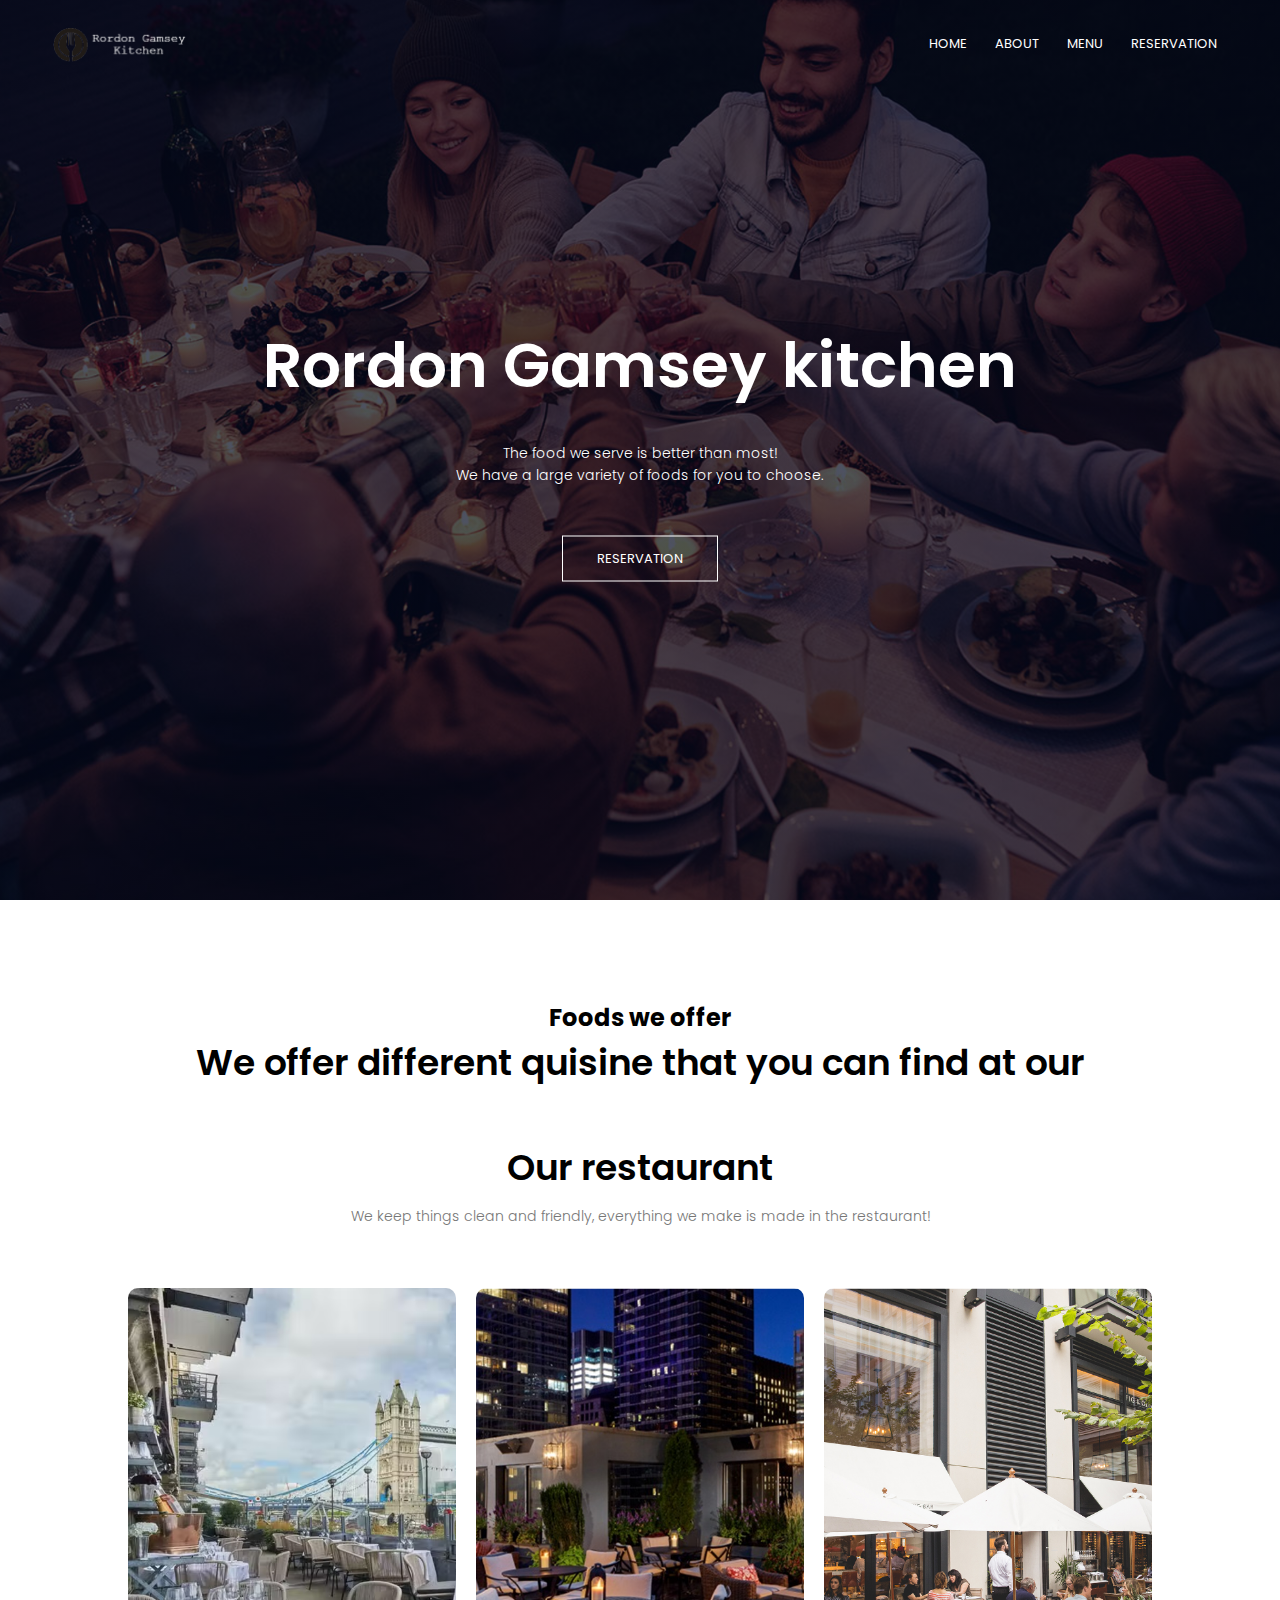
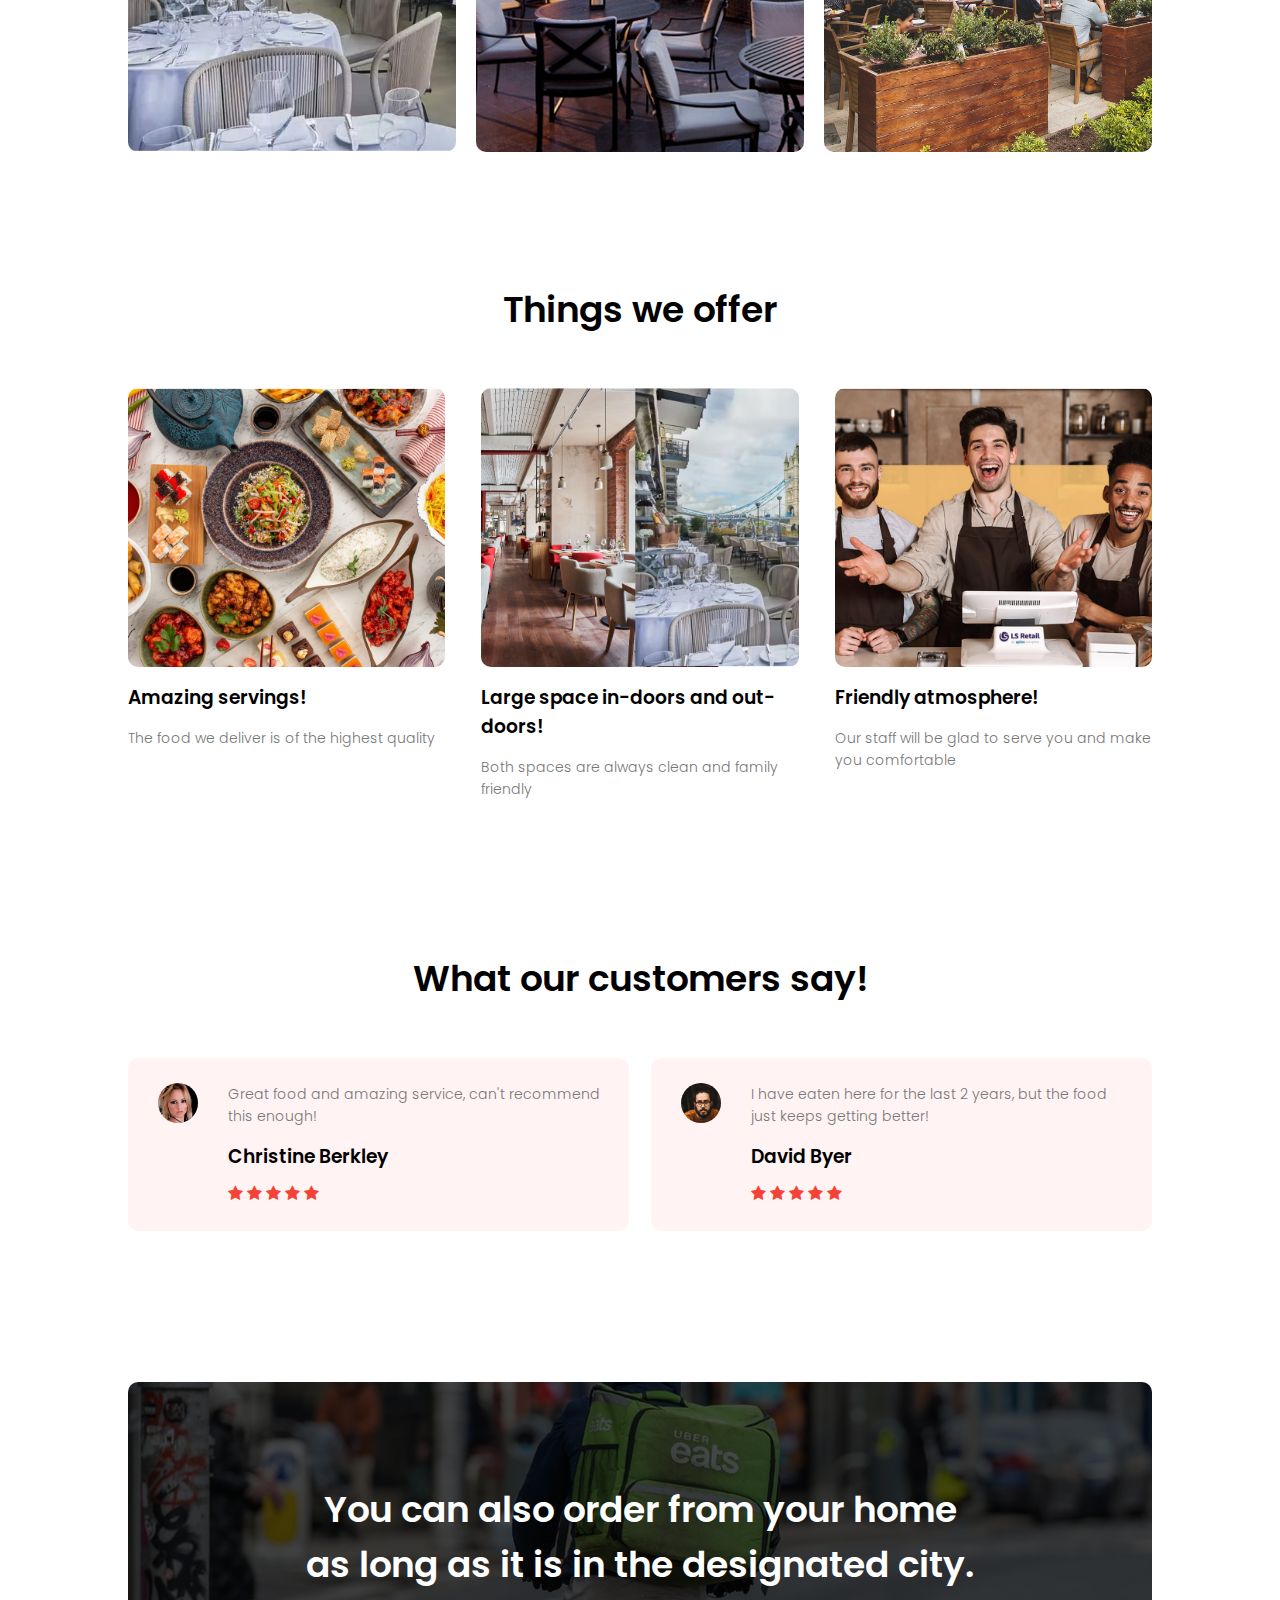
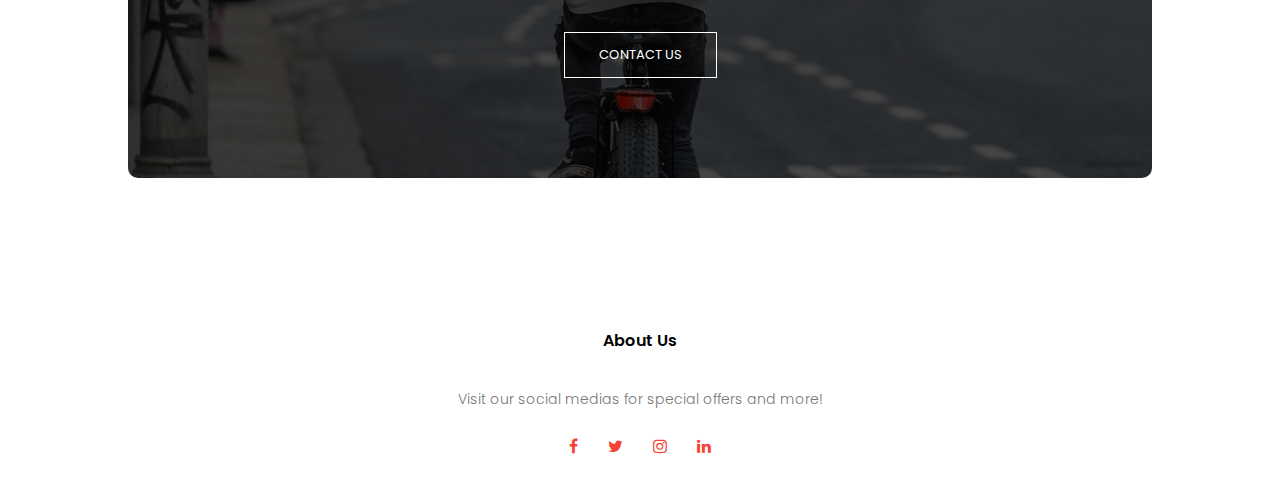
<file: Restorans-main/index.html>
<html>
<head>
<meta name="viewport" content="width=device-width, initial-scale=1.0">
<link rel="stylesheet" href="style.css">
<link href="https://fonts.googleapis.com/css?family=Poppins:100,200,300,400,600,700&display=swap" rel="stylesheet">
<link rel="stylesheet" href="https://stackpath.bootstrapcdn.com/font-awesome/4.7.0/css/font-awesome.min.css"> 
</head>
<body>
    <section class="header">
        
        <nav>
            <a href="index.html"><img src="images/logo.png"></a>
            <div class="nav-links" id="navLinks">  
                <i class="fa fa-close" onclick="hideMenu()"></i>
                <ul>
                    <li><a href="index.html">HOME</a></li>
                    <li><a href="about.html">ABOUT</a></li>
                    <li><a href="course.html">MENU</a></li>
                    <li><a href="contact.html">RESERVATION</a></li>
                </ul>
            </div>
            <i class="fa fa-bars" onclick="showMenu()"></i>
        </nav>
        
        <div class="text-box">
            <h1>Rordon Gamsey kitchen</h1>
            <p>The food we serve is better than most!<br>We have a large variety of foods for you to choose.</p>
            <a href="contact.html" class="hero-btn">RESERVATION</a>
        </div>
    </section>
    
<!---------- course ----------->
    
    <section class="course">
        <h2>Foods we offer</h2>
        <h1>We offer different quisine that you can find at our </h1>
    </section>
    
<!---------- Locations ---------->
    
    <section class="campus">
        <h1>Our restaurant</h1>
        <p>We keep things clean and friendly, everything we make is made in the restaurant!</p>
            <div class="row">
                <div class="campus-col">
                    <img src="images/london.png">
                    <div class="layer">
                        <h3>LONDON</h3>
                    </div>
                </div>
                <div class="campus-col">
                    <img src="images/newyork.png">
                    <div class="layer">
                        <h3>NEW YORK</h3>
                    </div>
                </div>
                <div class="campus-col">
                    <img src="images/washington.png">
                    <div class="layer">
                        <h3>WASHINGTON</h3>
                    </div>
                </div>
                
            </div>
    </section>
    
<!---------- Facilities ---------->
    
    <section class="facility">
        <h1>Things we offer</h1>
            <div class="row">
                <div class="facility-col">
                    <img src="images/library.png">
                    <h3>Amazing servings!</h3>
                    <p>The food we deliver is of the highest quality</p>
                </div>
                <div class="facility-col">
                    <img src="images/basketball.png">
                    <h3>Large space in-doors and out-doors!</h3>
                    <p>Both spaces are always clean and family friendly</p>
                </div>
                <div class="facility-col">
                    <img src="images/cafeteria.png">
                    <h3>Friendly atmosphere!</h3>
                    <p>Our staff will be glad to serve you and make you comfortable</p>
                </div>
            </div>
    </section>
    
    
<!---------- Reviews ---------->
    
    <section class="testimonials">
        <h1>What our customers say!</h1>
            <div class="row">
                <div class="testimonial-col">
                    <img src="images/user1.jpg">
                    <div> 
                        <p>Great food and amazing service, can't recommend this enough!</p>
                        <h3>Christine Berkley</h3>
                        <i class="fa fa-star"></i>
                        <i class="fa fa-star"></i>
                        <i class="fa fa-star"></i>
                        <i class="fa fa-star"></i>
                        <i class="fa fa-star"></i>
                    </div>
                </div>
                <div class="testimonial-col">
                    <img src="images/user2.jpg">
                    <div>
                        <p>I have eaten here for the last 2 years, but the food just keeps getting better!</p>
                        <h3>David Byer</h3>
                        <i class="fa fa-star"></i>
                        <i class="fa fa-star"></i>
                        <i class="fa fa-star"></i>
                        <i class="fa fa-star"></i>
                        <i class="fa fa-star"></i>
                    </div>
                </div>
                
            </div>
    </section>
    
<!------ Call To Action ------>

<section class="cta">
    
       <h1>You can also order from your home<br>as long as it is in the designated city.</h1>
        <a href="" class="hero-btn">CONTACT US</a>
    
</section>    
 
<!-------- footer ---------->

<section class="footer">
        <h4>About Us</h4>
        <p>Visit our social medias for special offers and more!</p>
        <div class="icons">
            <a href=""><i class="fa fa-facebook"></i></a>
            <a href=""><i class="fa fa-twitter"></i></a>
            <a href=""><i class="fa fa-instagram"></i></a>
            <a href=""><i class="fa fa-linkedin"></i></a>
            
        </div>
</section>    
  
  
<!----JavaScript for toggle menu---->
<script>
    var navLinks = document.getElementById("navLinks");

    function showMenu() {
        navLinks.style.right = "0";
    }

    function hideMenu() {
        navLinks.style.right = "-200px";
    }
</script> 
    
</body>
</html>
</file>
<file: Restorans-main/style.css>
*{
    margin: 0;
    padding: 0;
    font-family: 'Poppins', sans-serif;
}
.header{
    min-height: 100vh;
    width: 100%;
    background-image: linear-gradient(rgba(4,9,30,0.7),rgba(4,9,30,0.7)),url(images/banner.png);
    background-position: center;
    background-size: cover;
    position: relative;
    overflow: hidden;
}

nav{
    display: flex;
    padding: 2% 4%;
    justify-content: space-between;
    align-items: center;
}
nav img{
    width: 135px;
}
.nav-links{
    flex: 1;
    text-align: right;
}
.nav-links ul li{
    list-style: none;
    display: inline-block;
    padding: 8px 12px;
    position: relative;
}
.nav-links ul li a{
    color: #fff;
    text-decoration: none;
    font-size: 13px;
}
.nav-links ul li::after{
    content: '';
    width: 0%;
    height: 2px;
    background: #f44336;
    display: block;
    margin: auto;
    transition: .5s;    
}
.nav-links ul li:hover::after{
    width: 100%;
}
nav .fa{
    display: none;
}

.text-box{
    width: 90%;
    color: #fff;
    position: absolute;
    top: 50%;
    left: 50%;
    transform: translate(-50%, -50%);
    text-align: center;
}
.text-box h1{
    font-size: 62px;
}
.text-box p{
    margin: 20px 0 40px;
    font-size: 14px;
    color: #fff;
}
.hero-btn {
    display: inline-block;
    text-decoration: none;
    color: #fff;
    border: 1px solid #fff;
    padding: 12px 34px;
    font-size: 13px;
    background: transparent;
    position: relative;
    cursor: pointer;
    transition: 1s;
}

.hero-btn:hover{
    border: 1px solid #f44336;
    background: #f44336;
}


@media(max-width: 700px)
{
   .nav-links ul li
    {
        display: block;
    }
    .nav-links
    {
        position: fixed;
        background: #f44336;
        height: 100vh;
        width: 200px;
        top: 0;
        right: -200px;
        text-align: left;
        z-index: 2;
        transition: 0.5s;
    }
    .nav-links ul{
        padding: 30px;
    }
    nav .fa{
        display: block;
        color: #fff;
        margin: 10px;
        font-size: 22px;
        cursor: pointer; 
    }
    .text-box h1{
        font-size: 20px;
    }
}

/*---------- course --------*/

.course{
    width: 80%;
    margin: auto;
    text-align: center;
    padding-top: 100px;
}
h1{
    font-size: 36px;
    font-weight: 600;
}
p{
    color: #777;
    font-size: 14px;
    font-weight: 300;
    line-height: 22px;
    padding: 10px;
}
.row{
    margin-top: 5%;
    display: flex;
    justify-content: space-between;  
}
  
.course-col{
    flex-basis: 31%;
    background: #fff3f3;
    border-radius: 10px;
    margin-bottom: 5%;
    padding: 20px 12px;
    box-sizing: border-box;
    transition: .5s;
}
h3{
    text-align: center;
    font-weight: 600;
    margin: 10px 0;
}
.course-col:hover{
    box-shadow: 0 0 20px 0px rgba(0, 0, 0, 0.2);
}

@media (max-width:700px){
    .row{
        flex-direction: column;
    }
} 

/*---------------- campus ----------------*/

.campus{
    width: 80%;
    margin: auto;
    text-align: center;
    padding-top: 50px;
}
.campus-col{
    flex-basis: 32%;
    border-radius: 10px;
    margin-bottom: 30px;
    position: relative;
    overflow: hidden;
}
.campus-col img{
    width: 100%;
}

.layer{
    background: transparent;
    height: 100%;
    width: 100%;
    top: 0;
    left: 0;
    position: absolute;
    transition: .5s;
}
.layer:hover{
    background: rgba(226, 0, 0, 0.7);
}
.layer h3{
    width: 100%;
    font-weight: 500;
    color: #fff;
    font-size: 26px;
    bottom: 0;
    left: 50%;
    transform: translateX(-50%);
    position: absolute;
    opacity: 0;
    transition: .5s;
}
.layer:hover h3{
    bottom: 49%;
    opacity: 1;
}

/*-------------- Facilities ----------------*/

.facility{
    width: 80%;
    margin: auto;
    text-align: center;
    padding-top: 100px;
}
.facility-col{
    flex-basis: 31%;
    border-radius: 10px;
    margin-bottom: 5%;
    text-align: left;
}
.facility-col img{
    width: 100%;
    border-radius: 10px;
}
.facility-col p{
    padding: 0;
}
.facility-col h3{
    margin-top: 16px;
    margin-bottom: 15px;
    text-align: left;
}

/*---------------- testimonials ------------------*/

.testimonials{
    width: 80%;
    margin: auto;
    padding-top: 100px;
    text-align: center;
}

.testimonial-col{
    flex-basis: 44%;
    border-radius: 10px;
    margin-bottom: 5%;
    text-align: left;
    background: #fff3f3;
    padding: 25px;
    cursor: pointer;
    display: flex;
}
.testimonial-col img{
    height: 40px;
    margin-left: 5px;
    margin-right: 30px;
    border-radius: 50%;
}
.testimonial-col p{
    padding: 0;
}
.testimonial-col h3{
    margin-top: 15px;
    text-align: left;
}
.testimonial-col .fa{
    color: #f44336;
}

@media(max-width:700px){
    .testimonial-col img{
        margin-left: 0px;
        margin-right: 15px;
    }
}

/*-------- Call To Action ----------*/


.cta{
    margin: 100px auto;
    width: 80%;
    background-image: linear-gradient(rgba(0,0,0,0.7),rgba(0,0,0,0.7)),url(images/banner2.jpg);
    background-position: center;
    background-size: cover;
    border-radius: 10px;
    text-align: center;
    padding: 100px 0;
}
.cta h1{
    color: #fff;
    margin-bottom: 40px; 
    padding: 0; 
}

@media(max-width:700px){
    .cta h1{
        font-size: 24px;
    }
}

/*--------------Footer---------------*/

.footer{
    width: 100%;
    text-align: center;
    padding: 30px 0;
}
.footer h4{
    margin-bottom: 25px;
    margin-top: 20px;
    font-weight: 600;
}

.icons .fa{
    color: #f44336;
    margin: 0 13px;
    cursor: pointer;
    padding: 18px 0;
}
.fa-heart-o{
    color: #f44336;
}


/*--------------- About Us Page --------------*/


.sub-header{
    height: 50vh;
    width: 100%;
    background-image: linear-gradient(rgba(4,9,30,0.7),rgba(4,9,30,0.7)),url(images/background.jpg);
    background-position: center;
    background-size: cover;
    text-align: center;
    color: #fff;
}
.sub-header h1{
    margin-top: 100px;
}
.about-us{
    width: 80%;
    margin: auto;
    padding-top: 80px;
    padding-bottom: 50px;
}

.about-col{
    flex-basis: 48%;
    padding: 30px 2px;
}
.about-col h1{
    padding-top: 0;
}
.about-col p{
    padding: 15px 0 25px;
}

.hero-btn.red-btn{
    border: 1px solid #f44336;
    background: transparent;
    color: #f44336;
}
.hero-btn.red-btn:hover{
    border: 1px solid #f44336;
    background: #f44336;
    color: #fff;
}
.hero-btn.red-btn::after{
    background: #f44336;
}
.hero-btn.red-btn::before{
    background: #f44336;
}
.content-image{
    flex-basis: 50%;
}
.about-col img{
    width: 100%;
}


/*------- Contact Us Page ------------*/

.location{
    width: 80%;
    margin: auto;
    padding: 80px 0;
}
.location iframe{
    width: 100%;
}

.contact-us{
    width: 80%;
    margin: auto;
}
.contact-col{
    flex-basis: 48%;
    margin-bottom: 30px;
}

.contact-col div{
    display: flex;
    align-items: center;
    margin-bottom: 40px;
}

.contact-col div .fa{
    font-size: 28px;
    color: #f44336;
    margin: 10px;
    margin-right: 30px;
}
    
.contact-col div p{
    padding: 0;
}
.contact-col div h5{
    font-size: 20px;
    margin-bottom: 5px;
    color: #555;
    font-weight: 400;
    
}
.contact-col input, .contact-col textarea{
    width: 100%;
    padding: 15px;
    margin-bottom: 17px;
    outline: none;
    border: 1px solid #ccc;
}

.footer-link{
    text-decoration: none;
    color: #777;
}
</file>
